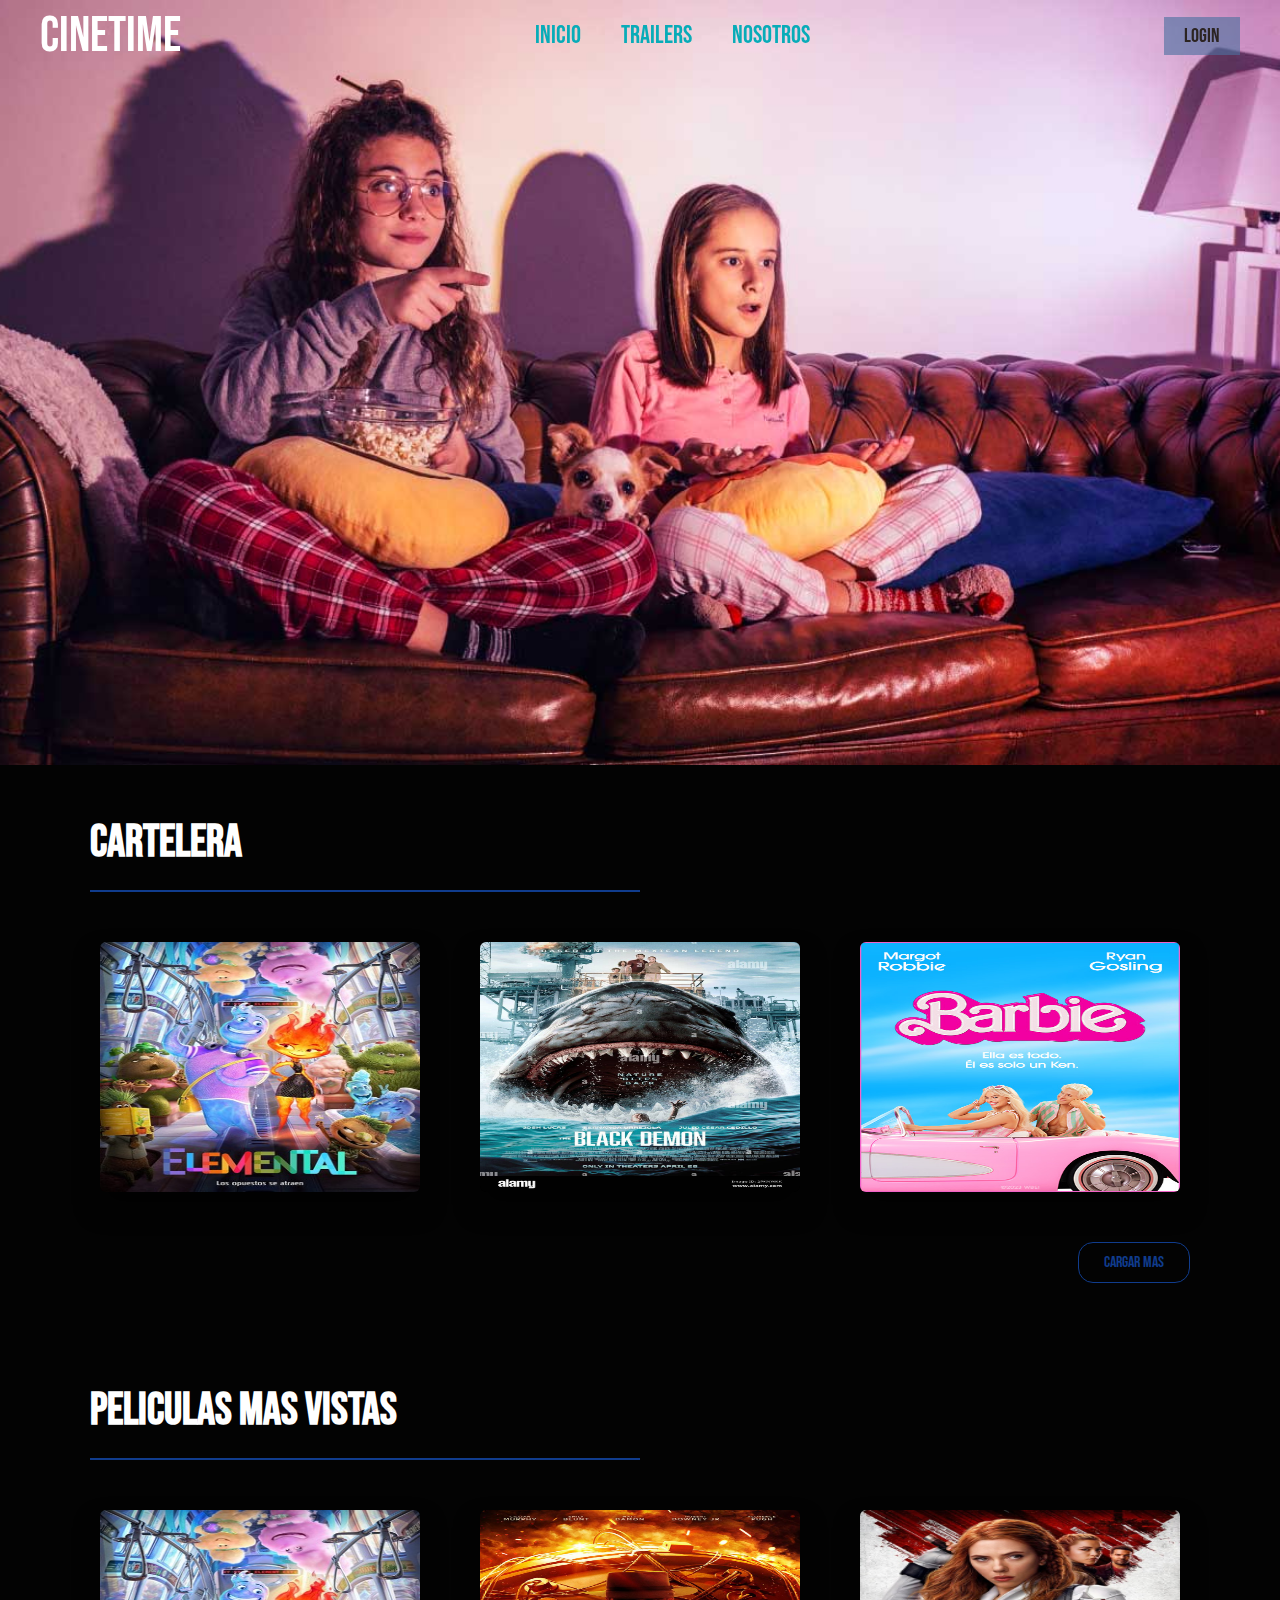
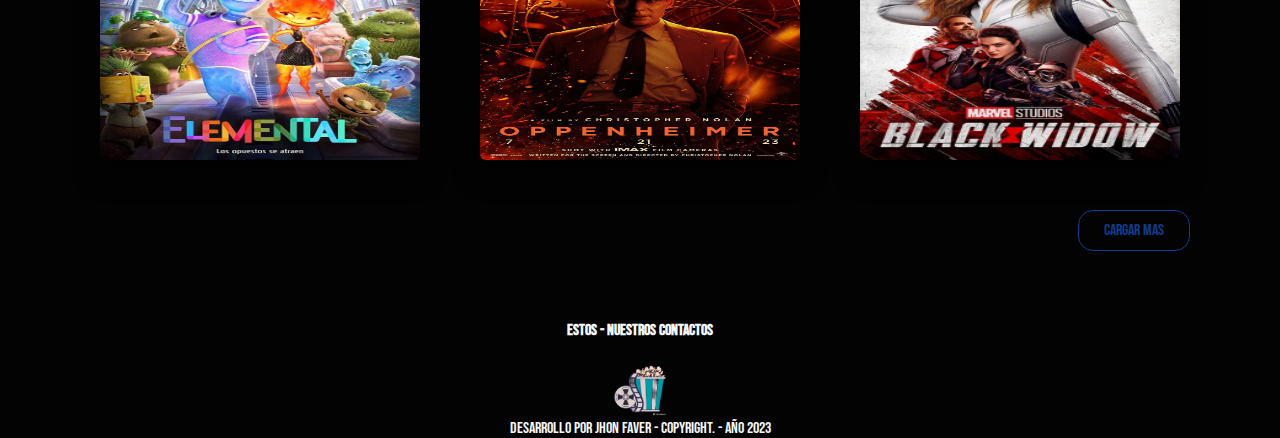
<file: Proyecto cine/index.html>
<!DOCTYPE html>
<html lang="es"> <!--Pagina en idioma español-->
<head>
    <meta charset="UTF-8"> <!--Permite utilizar caracteres especiales-->
    <meta name="viewport" content="width=device-width, initial-scale=1.0"> <!--Permite ajustarse-->
    <title>CineTime</title> <!--Titulo de la pagina-->
    <link rel="stylesheet" type="text/css" href="css/style.css"> <!--Permite llamar un archivo-->
    <meta name="description" content="Esta es una pagina para ver los nuevos estrenos cinematograficos" /> <!--Descripcion asignada a la pagina-->
    <meta name="keywords" content="peliculas, trailer, estrenos" /> <!--Palabras clave para la busqueda de la pagina--> 
    <meta name="author" content="Jhon Faver Alvarez"> <!--Se define el autor de la pagina-->
    <link rel="shortcut icon" href="imagen/logo-PhotoRoom.png"> <!--Permite añadir un icono a la pestaña-->
</head>
<body>
    <header class="header">
        <div class="menu container"> <!--Se crear las clases header y menu container-->

            <a href="#" class="logo">CineTime</a> <!--Se escribe el logo-->
            <input type="checkbox" id="menu"/> <!--Se crea un identificador unico llamado menu-->
            <label for="menu"> <!--Determinar el identificador  unico-->
                <img src="imagen/menu.png" class="menu-icono" alt="menu"> <!--Se inserta el icono del menu desplegable-->
            </label>
            <nav class="navbar">
                <ul>
                    <li><a href="../Proyecto cine/index.html">Inicio</a></li>
                    <li><a href="../Proyecto cine/trailers/trailers.html">Trailers</a></li>
                    <li><a href="#">Nosotros</a></li> <!--Se declaran los navegadores-->
                    
                </ul>
            </nav>
            <a href="../Proyecto cine/login/indexloginreg.html" class="btn-1"> Login</a><!--Se declara el login-->
        </div>
    </header>
    <section class="movies container"> <!--Se crea la clase movies container-->
        <h2>Cartelera</h2> <!--Tituto de nivel 2-->
        <hr> <!--Se crea una linea-->
        <div class="box-container-1"> 
            <div class="box-1">
                <div class="content">
                    <figure>
                        <img src="imagen/elementos.jpg" alt=""> <!--Se inserta la portada de la primer pelicula-->
                    
                        <div class="capa">
                            <h3>Elemental </h3> <!--Titulo de nivel 3-->
                            <p>
                                Elemental es una película de fantasía romántica animada por computadora estadounidense producida por Walt Disney Pictures y Pixar Animation Studios y distribuida por Walt Disney Studios Motion Pictures.
                                Estreno: 22/06/2023 <!--Sinopsis-->
                            </p>
                        </div>
                    </figure>
                
                </div>
            </div>
            <div class="box-1">
                <div class="content">
                    <figure>
                        <img src="imagen/Demonio negro.jpg" alt=""> <!--Se inserta la portada de la segunda pelicula-->
                        <div class="capa">
                            <h3>Tiburon Negro </h3> <!--Titulo de nivel 3-->
                            <p>
                                Durante un viaje a Bahía Azul, el petrolero Paul Sturges (Josh Lucas) se encuentra varado junto con su familia en una plataforma donde los pecados de su pasado lo han puesto a él y a todo lo que ama en la mira de una fuerza siniestra que surge de las profundidades, un enorme megalodón mejor conocido como el Demonio Negro.
                            </p> <!--Sinopsis-->
                        </div>
                    </figure>
                </div>
            </div>
            <div class="box-1">
                <div class="content">
                    <figure>
                        <img src="imagen/Barbie.jpg" alt=""><!--Se inserta la portada de la tercer pelicula-->
                        <div class="capa">
                            <h3>Barbie </h3> <!--Titulo de nivel 3-->
                            <p>
                                Después de ser expulsada de Barbieland por no ser una muñeca de aspecto perfecto, Barbie parte hacia el mundo humano para encontrar la verdadera felicidad.
                            </p> <!--Sinopsis-->
                        </div>
                    </figure>
                </div>
            </div>
        </div>
        <div class="load-more" id="load-more-1">Cargar mas</div><!--Se crea un identificador unico-->

    </section>

    <section class="movies container">
        <h2>Peliculas mas vistas</h2> <!--Titulo de nivel 2-->
        <hr> <!--Se crea una linea-->
        <div class="box-container-2">
            <div class="box-2">
                <div class="content">
                    <figure>
                        <img src="imagen/elementos.jpg" alt=""> <!--Se inserta la portada de la cuarta pelicula-->
                        <div class="capa">
                            <h3>Elemental</h3> <!--Titulo de nivel 3-->
                            <p>
                                Elemental es una película de fantasía romántica animada por computadora estadounidense producida por Walt Disney Pictures y Pixar Animation Studios y distribuida por Walt Disney Studios Motion Pictures.
                                Estreno: 22/06/2023 <!--Sinopsis-->
                            </p>
                        </div>
                    </figure>
                </div>
            </div>
            <div class="box-2">
                <div class="content">
                    <figure>
                        <img src="imagen/openheimer.jpg" alt=""> <!--Se inserta la portada de la quinta pelicula-->
                        <div class="capa">
                            <h3>Openheimer </h3> <!--Titulo de nivel 3-->
                            <p>
                                El físico J Robert Oppenheimer trabaja con un equipo de científicos durante el Proyecto Manhattan, que condujo al desarrollo de la bomba atómica.
                            </p> <!---Sinopsis-->
                        </div>
                    </figure>
                </div>
            </div>
            <div class="box-2">
                <div class="content">
                    <figure>
                        <img src="imagen/23.jpg" alt="">
                        <div class="capa">
                            <h3>Black Widow</h3>  <!--Titulo de nivel 3-->
                            <p>
                                Al nacer, la Viuda Negra, también conocida como Natasha Romanova, se entrega a la KGB para convertirse en su agente definitivo. Cuando la URSS se separa, el gobierno intenta matarla mientras la acción se traslada a la actual Nueva York.
                            </p> <!--Sinopsis-->
                        </div>
                    </figure>
                </div>
            </div>
        </div>
        <div class="load-more" id="load-more-2">Cargar mas</div> <!--Se crea un identificador unico-->

    </section>


    <footer> <!--Permite crear el pie de pagina-->
        <a name="Contacto"><b><center>Estos - Nuestros contactos</center></b></a><br> <!--Se añade la informacion del pie de pagina-->
        <img src="imagen/logo-PhotoRoom.png"/> <!--Permite añadir un logo-->
        <p>
            Desarrollo por Jhon Faver - CopyRight. - Año 2023 <!--Se añade texto-->
        </p>
    </footer>
    
    
</body>
</html>
</file>
<file: Proyecto cine/css/style.css>
@import url('https://fonts.googleapis.com/css2?family=Bebas+Neue&display=swap'); /*Se importa una fuente de letra de google fonts*/

*{
    margin: 0; /*Margen del documento*/
    padding: 0; /*Espacio en el documento*/
    box-sizing: border-box;  /*se especifica tener en cuenta cualquier valor del borde para el ancho o alto de un elemento.*/
    text-decoration: none;  /*Quitar el color azul*/
    list-style: none; /*Quitar los  puntos de las viñetas*/
}

body {
    font-family: 'Bebas Neue', cursive; /*Se determina el tipo de fuente de toda la pagina*/
    background-color: #030303; /*Color de fondo*/
    color: #ffffff; /*Color de la letra*/
}


.content figure{
    position: relative;
    height: 250px;
    width: 350px;
    overflow: hidden;
    border-radius: 6px;
    box-shadow: 0px 15px 25px
    rgba(0,0,0,0.50);
    cursor: pointer;  

}

.content figure img{
    width: 100%;
    height: 100%;
    transition: all 500ms ease-out;
}

.content figure .capa{
    position: absolute;
    top: 0;
    width: 100%;
    height: 100%;
    background: rgba(11,103,123,0.6);
    transition: all 500ms ease-out;
    opacity: 0;
    visibility: hidden;
    text-align: center;

}

.content figure:hover > .capa{
    opacity: 1;
    visibility: visible;
}

.content figure:hover > .capa h3{
    margin-top: 70px;
    margin-bottom: 15px;

}

.content figure:hover > img{
    transform: scale(1.3);
}

.content figure .capa h3{
    color: #fff;
    font-weight: 400;
    margin-bottom: 120px;
    transition: all 500ms ease-out;
    margin-top: 30px;

}

.content figure .capa p{
    color: #fff;
    font-size: 15px;
    line-height: 1.5;
    width: 100%;
    max-width: 220px;
    margin: auto;
}



.container {
    max-width: 1200px; /*Se determina el ancho maximo del menu*/
    margin: 0 auto; /*Se centra el menu*/
}

.header {
    background-image: url(../imagen/cine-grande.jpg); /*Se importa la imagen de fondo del menu*/
    background-position: center center; /* Se determina la posicion central de la imagen de fondo */
    background-size: cover; /*Permite preservar la proporcion propia de la imagen de fondo*/
    min-height: 85vh; /*Se determina la altura del contenedor*/
}

.menu {
    position: sticky; /*Permite poner todas la opciones del menu incluyendo el titulo en la parte superior*/
    top: 0;
    left: 0;
    right: 0;
    display: flex; /*Permite ajustar la opcion del login*/
    align-items: center; /*Permite centrar la opcion del login*/
    justify-content: space-between; /*Permite ajustar el espacio equitativamente de las opciones del menu*/
}

.logo {
    font-size: 50px; /*Tamaño de la fuente del logo*/
    color: #ffffff; /*Color de texto*/
    
}

.logo:hover {
    color: #103c8d;

}



.menu .navbar ul li {
    position: relative; /* Permite modificar la posicion de las opciones del menu*/
    float: left; /* Permite alinear las opciones de navengacion hacia la izquierda*/
    
   
    
    

}

.menu .navbar ul li a {
    font-size: 25px; /*Tamaño de fuente de las opciones de navegacion*/
    padding: 20px; /*Espacio entre los elementos*/
    color: #08acb8; /*Color del texto*/
    display: block; /*Establece el espacio que ocupara el elemento por defecto*/
    
   

}

.menu .navbar ul li a:hover {
    color: #103c8d; /*Color cuando el cursor pase por encima de las opciones de navegacion*/
    
}

#menu {
    display: none;
}

.menu-icono {
    width: 25px; /* Ancho del desplegable del menu*/
    
}

.menu label {
    cursor: pointer; /*Mostrar el cursor en forma de mano cuando este por encima del menu desplegable*/
    display: none;
}


.btn-1 {
    display: block; /*Establece el espacio que ocupara el elemento por defecto*/
    padding: 7px 20px; /*Espacio del recuadro del login*/
    background-color: #4d709e9f; /*Color de fondo de la opcion de navegacion login*/
    color: #2c2422; /*Color del texto*/
    font-size: 20px; /*Tamaño de la fuente*/
}

.btn-1:hover {
    color: #ebebeb; /*Color cuando el cursor pase por encima de la opcion de navegacion login*/
}


.movies {
    padding: 50px; /*Espacio entre los elementos*/ 
    display: flex; /*Permite ajustar el espacio de las peliculas*/
    flex-direction: column; /*Se ordenan los elementos en columna*/

}


h2 {
    font-size: 45px; /*Tamaño de la fuente*/
    margin-bottom: 20px /*Espacio de la parte inferior*/

}
.content p{
    text-align: left;
    font-weight: 10;
}

hr {
    border: 1px solid #103c8d; /*Color del borde*/
    width: 50%; /*Ancho de la linea*/
    margin-bottom: 40px; /*Espacio de la parte inferior*/
}

.box-container-1 ,
.box-container-2 {

    display: grid; /*Permite dividir los elementos en areas diferentes*/
    grid-template-columns: repeat(auto-fit, minmax(250px, 1fr)); /*Permite mostrar la portada de las peliculas en fila*/
    gap: 40px; /*Espacio entre las columnas*/
}


.box-1 img {
    width: 250px; /*Ancho de la imagen*/
    height: 350px; /*Alto de la imagen*/
}


.box-2 img {
    width: 250px; /*Ancho de la imagen */
    height: 350px; /*Alto de la imagen*/
}


.load-more {
    margin-top: 40px; /*Margen superior */
    display: inline-block; /*Permite dar un ancho al elemento*/
    padding: 10px 25px; /*Espacio del recuadro de ver mas*/
    border-radius: 15px; /*Permite redondear el borde */
    border: 1px solid #103c8d; /*Color del borde*/
    color: #103c8d; /*Color del texto*/
    font-size: 16px; /*Tamaño de la fuente*/
    cursor: pointer; /*Mostrar el cursor en forma de mano cuando este por encima del menu desplegable*/
    align-self: flex-end; /*Se alinea el elemento*/
}

.load-more:hover {
    background-color: #103c8d; /*Color de fondo al pasar el cursor por encima*/
    color: #ffffff; /*Color del texto al pasar el cursor por encima*/
}

.content h3 {
    font-size: 20px;/* Tamaño de la fuente*/
    margin-bottom: 10px; /*Margen inferior*/
}

.content{
    background-color: #030303;
    display: flex;
    flex-wrap: nowrap;
    font-size: 10px;
    padding: 10px;
}

footer{
    width: 100%; /*Ancho del footer*/
    height: 100px; /*Alto del footer*/
    background-color: #030303; /*Color del fondo*/
    color: #f6f8fa; /*Color del texto*/
    margin-top: 20px; /*Darle espacio superior */
}

footer p{
    text-align: center;/*Texto centrado */
    padding: 0px;
}

footer img{
    display: block; /*Coloca imagen en el centro*/
    margin: auto; /*Margen automatica*/
    width: 60px; /*Ancho del logo*/
    height: 60px; /*Alto del logo*/

}

@media (max-width:991px) { /*Permite que la pagina sea responsive*/
    .menu {
        padding: 20px; /*Espacio del menu*/
        position: sticky;
        top: 0;

    }

    .menu label {
        display: initial; /*Permite que el elemento se ajuste de la forma inicial*/
    }

    .menu .navbar {
        position: absolute; /*Posicion absoluta*/
        top: 100%; /* Espacio superior*/
        left: 0;
        right: 0;
        background-color: #030303ad; /*Color de fondo*/
        display: none;
        position: sticky;
        top: 0;
    }
    
    .menu .navbar ul li {
        width: 100%; /*Ancho*/
        position: sticky;
        top: 0;
    }

    .btn-1 {
        display: none;
    }

    #menu:checked ~ .navbar {
        display: initial;  /*Permite que el menu sea desplegable*/
    }

    .movies {
        padding: 30px 90px; /*Tamaño de las peliculas*/
    }

    
}
</file>
